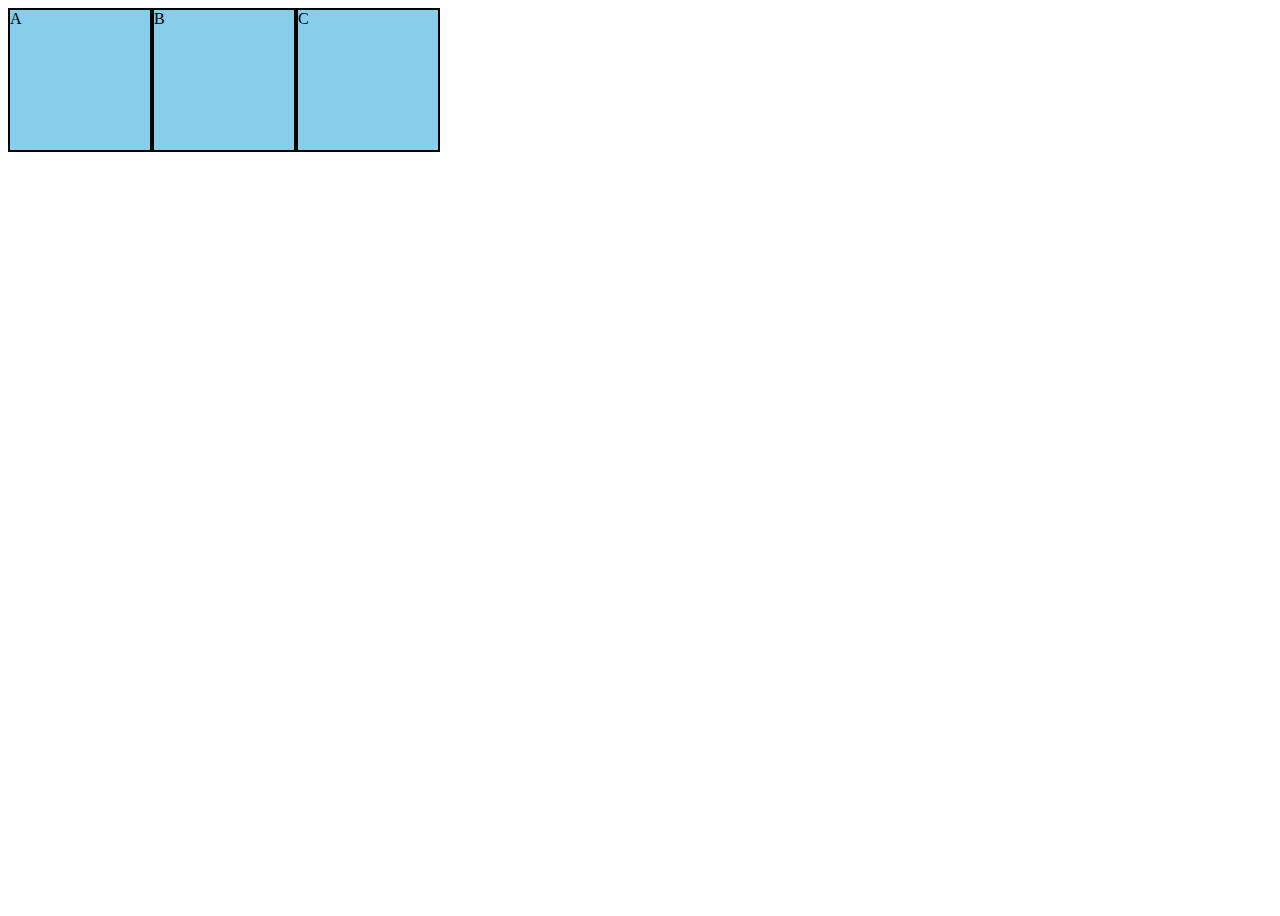
<file: index.html>
<!DOCTYPE html>
<html lang="en">
<head>
  <meta charset="UTF-8">
  <meta name="viewport" content="width=device-width, initial-scale=1.0">
  <link rel="stylesheet" href="style.css">
  <title>Document</title>
</head>
<body>
  <div class="container">
    <div class="box-1"> A </div>
    <div class="box-2"> B </div>
    <div class="box-3"> C </div>
</div>
  
</body>
</html>
</file>
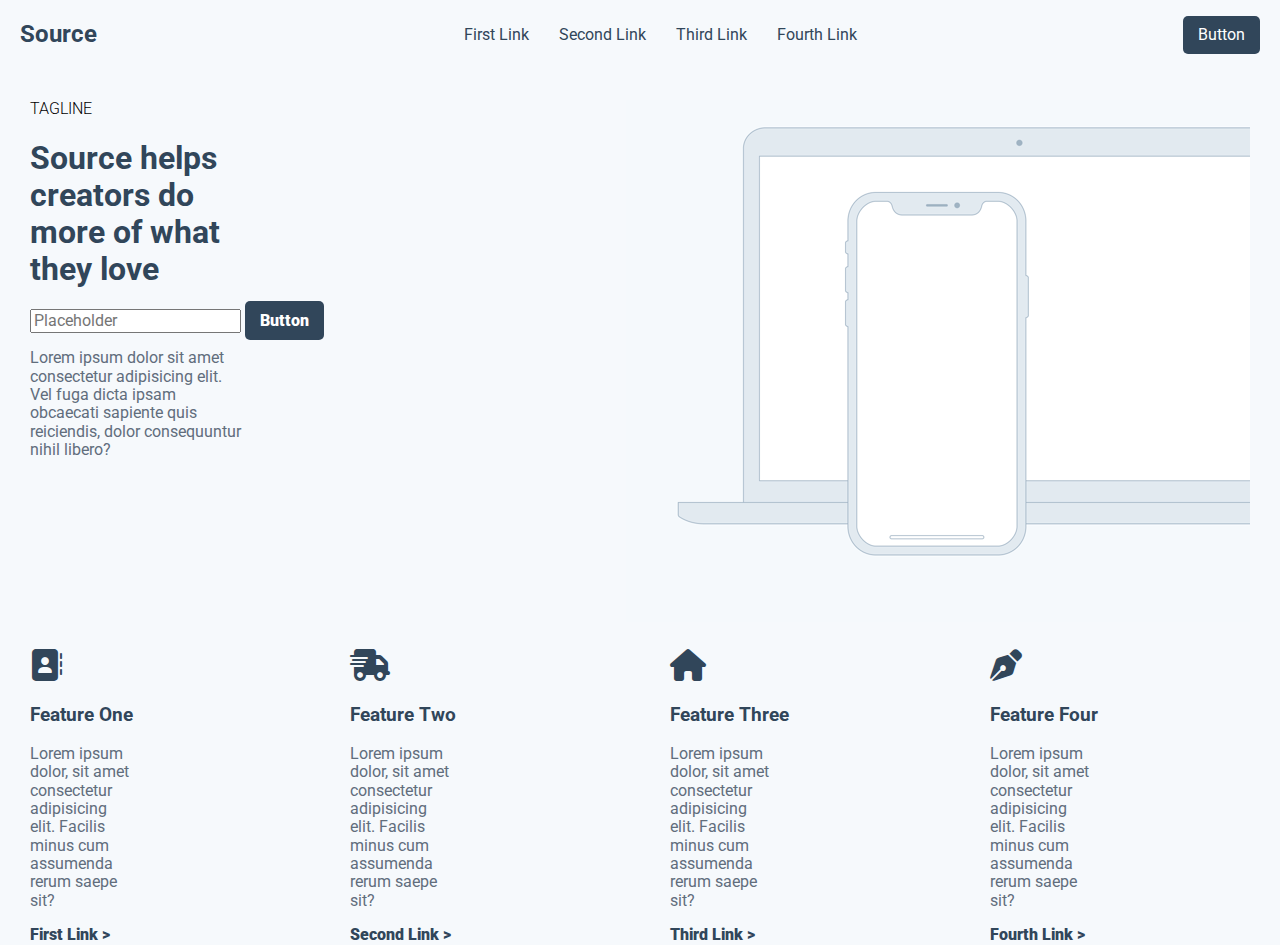
<file: class08-materials/Source/index.html>
<!DOCTYPE html>
<html lang="en">
	<head>
  	<meta charset="utf-8">
  	<meta name="description" content="Your description goes here">
  	<meta name="keywords" content="one, two, three">
		<meta name="viewport" content="width=device-width, initial-scale=1">
		
		<title>Source</title>

		<!-- external CSS link -->
		 <link rel="stylesheet" href="https://cdnjs.cloudflare.com/ajax/libs/font-awesome/6.6.0/css/all.min.css">
		<link rel="preconnect" href="https://fonts.googleapis.com">
		<link rel="preconnect" href="https://fonts.gstatic.com" crossorigin>
		<link href="https://fonts.googleapis.com/css2?family=Roboto:ital,wght@0,100;0,400;0,700;1,400&display=swap" rel="stylesheet">
		<link rel="stylesheet" href="css/normalize.css">
		<link rel="stylesheet" href="css/style.css">
	</head>
	<body>
		<header>
			<nav class="navbar">
					<a class="logo" href="#">Source</a>
					<ul class="nav-links">
						<li><a href="#">First Link</a></li>
						<li><a href="#">Second Link</a></li>
						<li><a href="#">Third Link</a></li>
						<li><a href="#">Fourth Link</a></li>
					</ul>
					<a class="donate-button" href="#">Button</a>
			</nav>
		</header>
		<main>
			<section class="left">
				<span>TAGLINE</span>
				<h1>Source helps creators do more of what they love</h1>
				<input type="text" placeholder="Placeholder">
				<a class="placeholder-button" href="#">Button</a>
				<p>Lorem ipsum dolor sit amet consectetur adipisicing elit. Vel fuga dicta ipsam obcaecati sapiente quis reiciendis, dolor consequuntur nihil libero?</p>
			</section>
			<section class="right"><img src="source.png">

			</section>
		</main>
			<section class="mid">
				<section>
					<i class="fa fa-address-book fa-2xl" aria-hidden="true"></i>
					<h3>Feature One</h3>
					<p>Lorem ipsum dolor, sit amet consectetur adipisicing elit. Facilis minus cum assumenda rerum saepe sit?</p>
					<a href="#">First Link ></a>
				</section>
				<section>
					<i class="fa-solid fa-truck-fast fa-2xl"></i>
					<h3>Feature Two</h3>
					<p>Lorem ipsum dolor, sit amet consectetur adipisicing elit. Facilis minus cum assumenda rerum saepe sit?</p>
					<a href="#">Second Link ></a>
				</section>
				<section>
					<i class="fa-solid fa-house fa-2xl"></i>
					<h3>Feature Three</h3>
					<p>Lorem ipsum dolor, sit amet consectetur adipisicing elit. Facilis minus cum assumenda rerum saepe sit?</p>
					<a href="#">Third Link ></a>
				</section>
				<section>
				<i class="fa-solid fa-pen-nib fa-2xl"></i>
					<h3>Feature Four</h3>
					<p>Lorem ipsum dolor, sit amet consectetur adipisicing elit. Facilis minus cum assumenda rerum saepe sit?</p>
					<a href="#">Fourth Link ></a>
					</section>
			</section>



		</main>

		<script type="text/javascript" src="js/main.js"></script>
	</body>
</html>
</file>
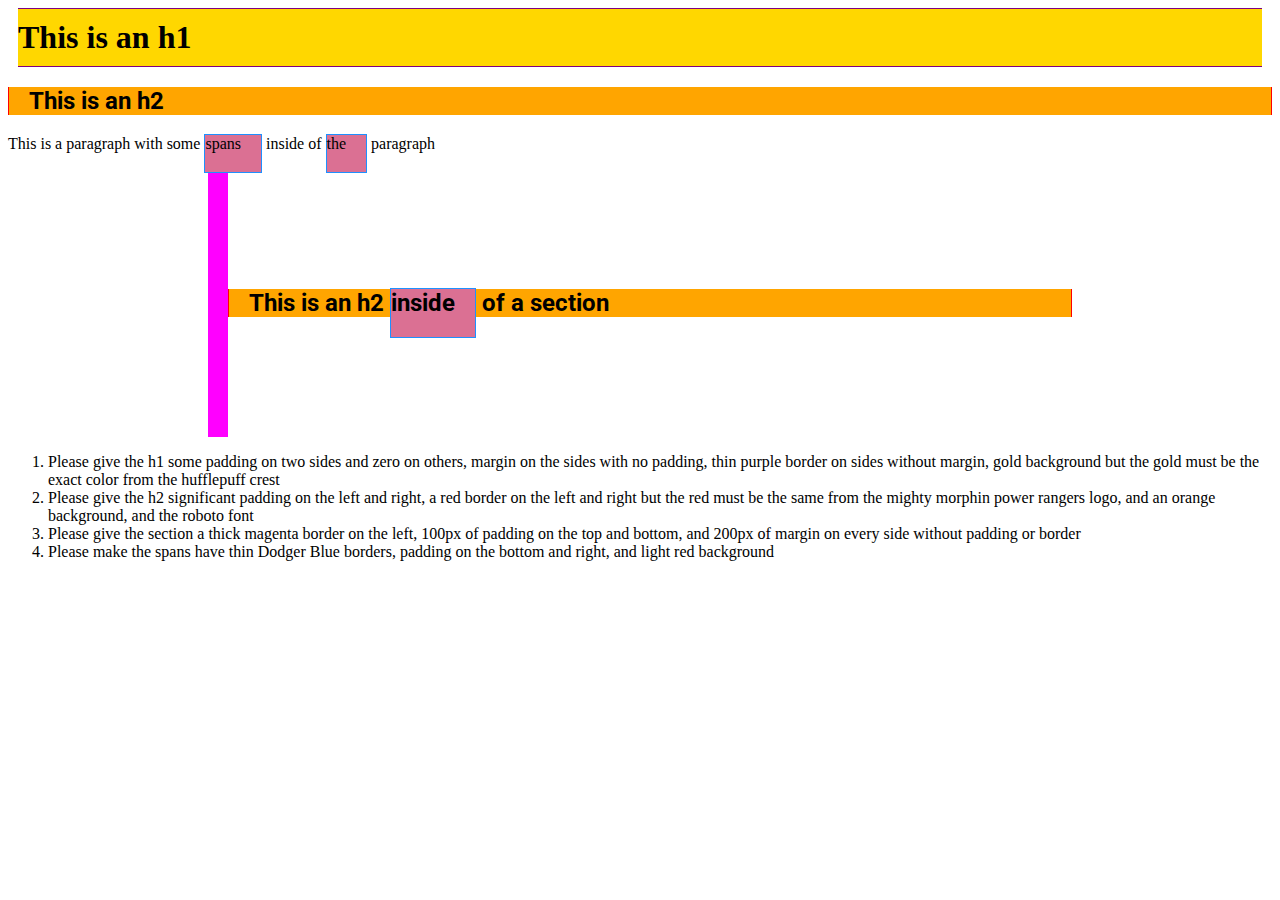
<file: class11-materials/box-model-practice/index.html>
<!DOCTYPE html>
<html lang="en">
	<head>
		<title>Blank Template</title>
		<!-- external CSS link -->
		<link rel="preconnect" href="https://fonts.googleapis.com">
		<link rel="preconnect" href="https://fonts.gstatic.com" crossorigin>
		<link href="https://fonts.googleapis.com/css2?family=Roboto:wght@100;400&display=swap" rel="stylesheet">
		<link rel="stylesheet" href="css/style.css">
	</head>
	<body>
		<h1>This is an h1</h1>
		<h2>This is an h2</h2>
		<p>This is a paragraph with some <span>spans</span> inside of <span>the</span> paragraph</p>
		<section>
			<h2>This is an h2 <span>inside</span> of a section</h2>
		</section>

		<ol>
			<li>Please give the h1 some padding on two sides and zero on others, margin on the sides with no padding, thin purple border on sides without margin, gold background but the gold must be the exact color from the hufflepuff crest</li>
			<li>Please give the h2 significant padding on the left and right, a red border on the left and right but the red must be the same from the mighty morphin power rangers logo, and an orange background, and the roboto font </li>
			<li>Please give the section a thick magenta border on the left, 100px of padding on the top and bottom, and 200px of margin on every side without padding or border</li>
			<li>Please make the spans have thin Dodger Blue borders, padding on the bottom and right, and light red background </li>
		</ol>

	</body>
</html>
</file>
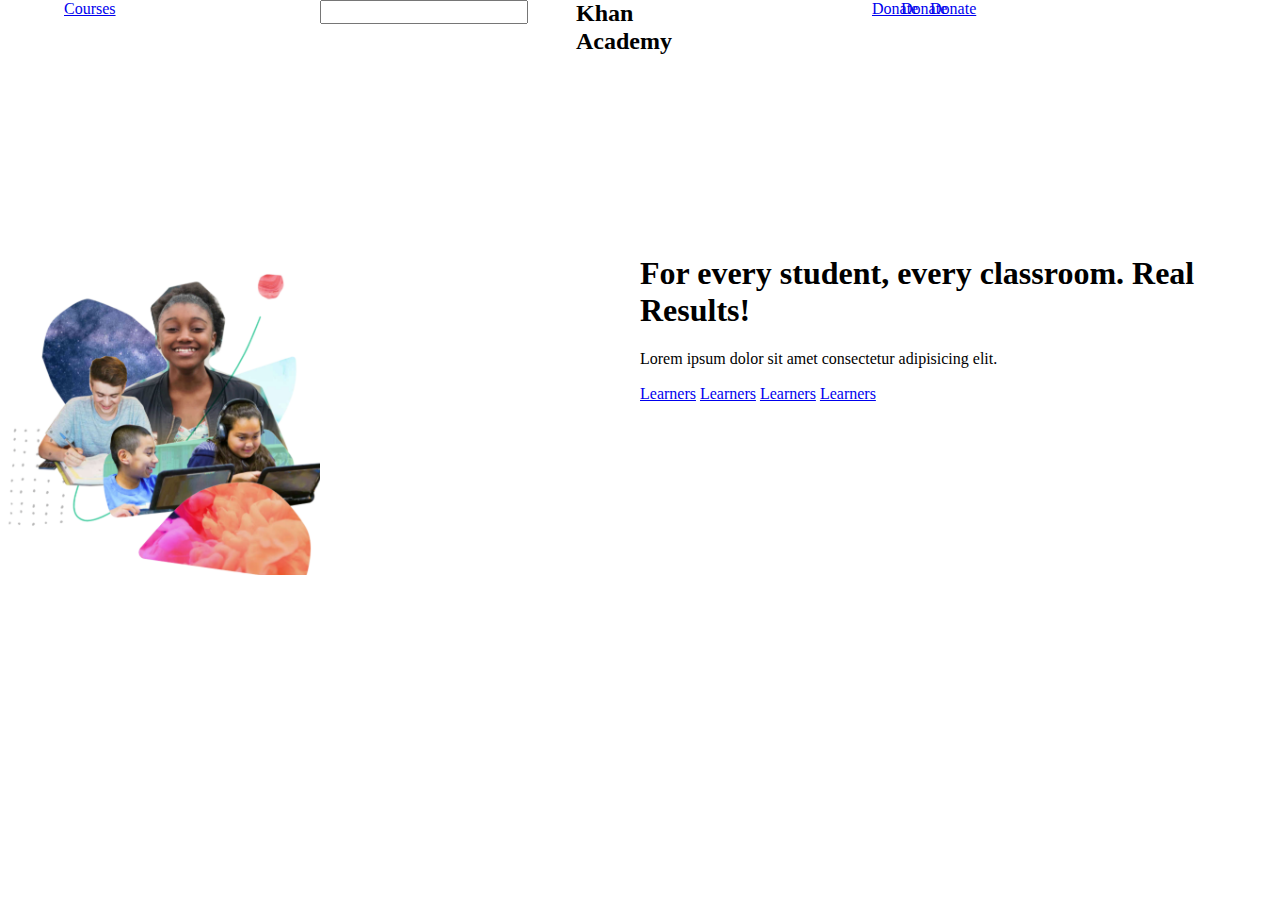
<file: class11-materials/layout2/index.html>
<!DOCTYPE html>
<html lang="en">
	<head>
  	<meta charset="utf-8">
  	<meta name="description" content="Your description goes here">
  	<meta name="keywords" content="one, two, three">
		<meta name="viewport" content="width=device-width, initial-scale=1">
		
		<title>Blank Template</title>

		<!-- external CSS link -->
		<link rel="stylesheet" href="css/normalize.css">
		<link rel="stylesheet" href="css/style.css">
	</head>
	<body>
		<header>
			<nav>
				<a href="#">Courses</a>
				<form action="">
					<input type="text">
				</form>
				<h2>Khan Academy</h2>
				<ul>
					<li><a href="#">Donate</a></li>
					<li><a href="#">Donate</a></li>
					<li><a href="#">Donate</a></li>
				</ul>
			</nav>
		</header>
		<main>
			<section>
				<img src="khan.png" alt="kids learning">
			</section>
			<section>
				<h1>For every student, every classroom. Real Results!</h1>
				<p>Lorem ipsum dolor sit amet consectetur adipisicing elit.</p>
				<a href="#">Learners</a>
				<a href="#">Learners</a>
				<a href="#">Learners</a>
				<a href="#">Learners</a>
			</section>
		</main>

		<script type="text/javascript" src="js/main.js"></script>
	</body>
</html>
</file>
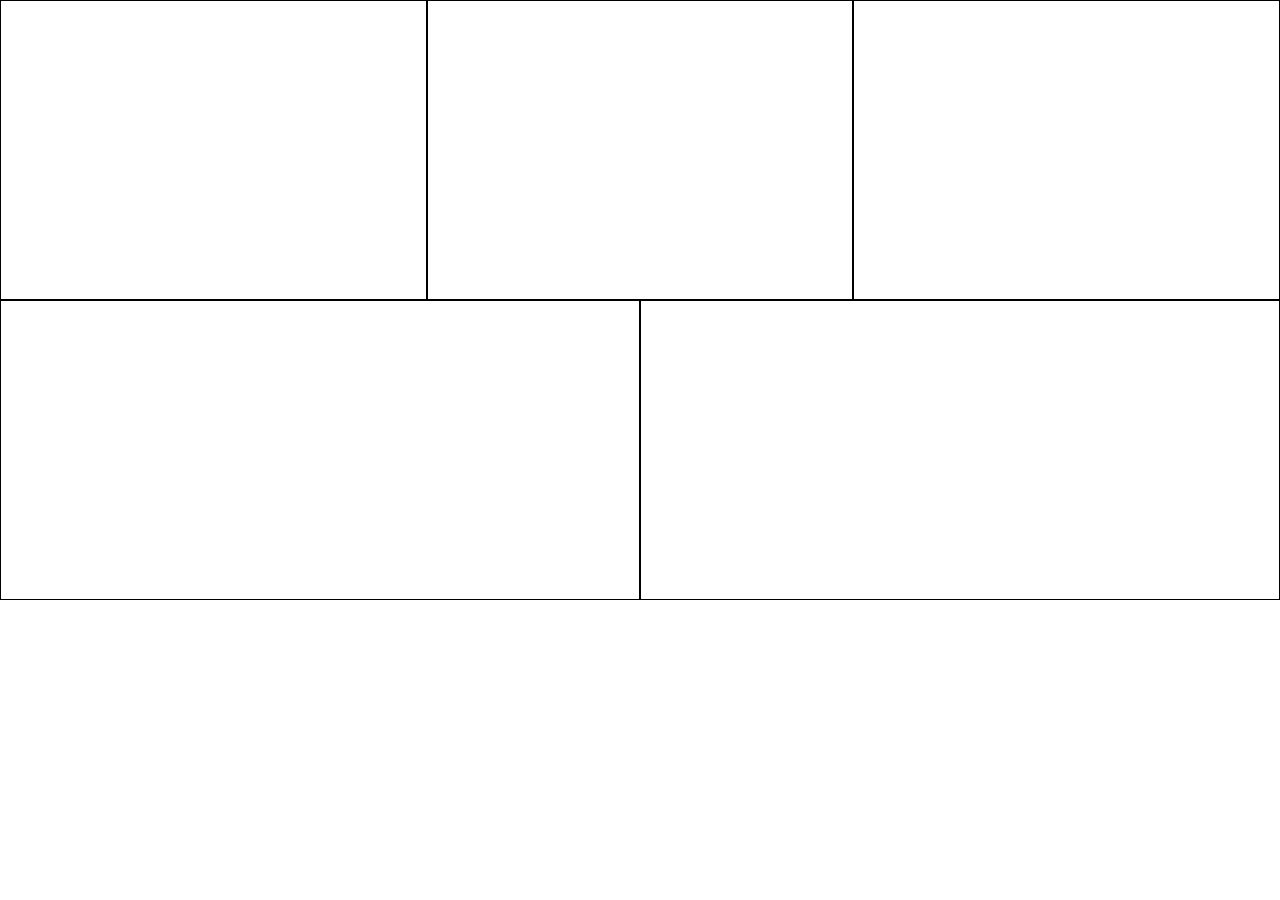
<file: class11-materials/media-query-practice/index.html>
<!DOCTYPE html>
<html lang="en">
	<head>
  	<meta charset="utf-8">
  	<meta name="description" content="Your description goes here">
  	<meta name="keywords" content="one, two, three">
	<meta name="viewport" content="width=device-width, initial-scale=1">
		
		<title>Blank Template</title>

		<!-- external CSS link -->
		<link rel="stylesheet" href="css/normalize.css">
		<link rel="stylesheet" href="css/style.css">
	</head>
	<body>
		<main>
			<section></section>
			<section></section>
			<section></section>
		</main>
		<section class="bottom">
			<section></section>
			<section></section>
		</section>
		<script type="text/javascript" src="js/main.js"></script>
	</body>
</html>
</file>
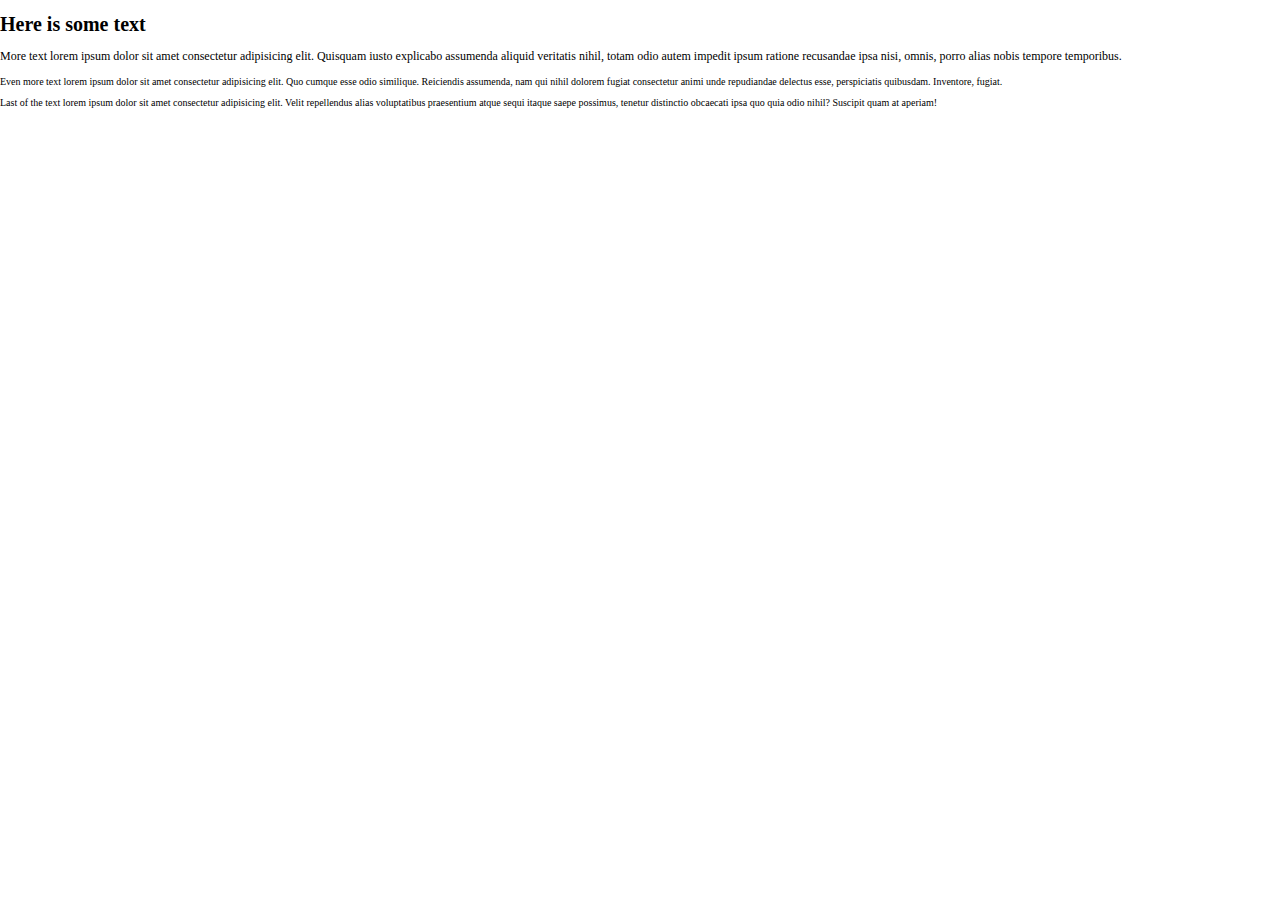
<file: class11-materials/rem-practice/index.html>
<!DOCTYPE html>
<html lang="en">
	<head>
  	<meta charset="utf-8">
  	<meta name="description" content="Your description goes here">
  	<meta name="keywords" content="one, two, three">
	<meta name="viewport" content="width=device-width, initial-scale=1">
		
		<title>Blank Template</title>

		<!-- external CSS link -->
		<link rel="stylesheet" href="css/normalize.css">
		<link rel="stylesheet" href="css/style.css">
	</head>
	<body>

		<h1>Here is some text</h1>

		<section class="heyo">
			<p class="someText">More text lorem ipsum dolor sit amet consectetur adipisicing elit. Quisquam iusto explicabo assumenda aliquid veritatis nihil, totam odio autem impedit ipsum ratione recusandae ipsa nisi, omnis, porro alias nobis tempore temporibus.</p>

			<p class="moreText">Even more text lorem ipsum dolor sit amet consectetur adipisicing elit. Quo cumque esse odio similique. Reiciendis assumenda, nam qui nihil dolorem fugiat consectetur animi unde repudiandae delectus esse, perspiciatis quibusdam. Inventore, fugiat.</p>
			
			<p class="lastText">Last of the text lorem ipsum dolor sit amet consectetur adipisicing elit. Velit repellendus alias voluptatibus praesentium atque sequi itaque saepe possimus, tenetur distinctio obcaecati ipsa quo quia odio nihil? Suscipit quam at aperiam!</p>
		</section>

		<script type="text/javascript" src="js/main.js"></script>
	</body>
</html>
</file>
<file: style.css>
.container{
  display: flex;
  height : 100vh;
}

[class ^="box-"]{
   width: 140px;
   height: 140px;
   background-color: skyblue;
   border: 2px solid black;
   // Placing text at center 
    display : flex;
    justify-content : center;
    align-items : center;

// To view the letter better
   font-size: 65px;
}
</file>
<file: class08-materials/Source/css/style.css>
/* Box Model Hack */
* {
  box-sizing: border-box;
}

/* Clear fix hack */
.clearfix:after {
     content: ".";
     display: block;
     clear: both;
     visibility: hidden;
     line-height: 0;
     height: 0;
}

.clear {
	clear: both;
}


/******************************************
/* BASE STYLES
/*******************************************/

body {
  font-family: "Roboto", sans-serif;
  background-color: rgb(246	249	252	);
}

/******************************************
/* LAYOUT
/*******************************************/
.navbar {
  display: flex;
  justify-content: space-between;
  align-items: center;
  padding: 10px 20px;
}

.logo {
  font-size: 1.5em;
  text-decoration: none;
  font-weight: 700;
  color: rgb(49,70,90);
}

.nav-links {
  display: flex;
  list-style: none;
}

.nav-links li {
  margin: 0 15px;
}
main h1, p {
  max-width: 40%;
}

a, h1, h3 {
  text-decoration: none;
  color: rgb(49,70,90);
}
i {
  color: rgb(49,70,90);
  padding-bottom: 20px;
}
p {
  color: rgb(97,109,124);
}

.donate-button, .placeholder-button {
  background-color: rgb(49,70,90);
  color: white;
  padding: 10px 15px;
  text-decoration: none;
  border-radius: 5px;
}
main, .mid {
  display: flex;
  flex-direction: row;
  align-items: start ;

}
.left, .right, .mid>section{
  padding: 30px 30px 0 30px;
}
section a {
  font-weight: 900;
}
span {
  font-weight: 300;
}
/******************************************
/* ADDITIONAL STYLES
/*******************************************/
@media (max-width: 600px) {
  main {
    flex-wrap: wrap;
}
@media (max-width: 600px) {
  .left {
    align-content: center;
  }
}
</file>
<file: class11-materials/box-model-practice/css/style.css>
/* Please give the h1 some padding on two sides and zero on others, margin on the sides with no padding, thin purple border on sides without margin, gold background but the gold must be the exact color from the hufflepuff crest */

/* Please give the h2 significant padding on the left and right, a red border on the left and right but the red must be the same from the mighty morphin power rangers logo, and an orange background, and the roboto font */

/* Please give the section a thick magenta border on the left, 100px of padding on the top and bottom, and 200px of margin on every side without padding or border */

/* Please make the spans have thin Dodger Blue borders, padding on the bottom and right, and light red background */
h1 {
  padding: 10px 0;
  margin: 0 10px;
  border-top: 1px solid purple;
  border-bottom: 1px solid purple;
  background-color: gold;
}
h2 {
  padding: 0 20px;
  border-left: 1px solid red;
  border-right: 1px solid red;
  font-family: "Roboto";
  background-color: orange;
}
section {
  border-left: 20px solid magenta;
  padding: 100px 0;
  margin: 0 200px;
}
span {
  border: 1px solid dodgerblue;
  padding: 0 20px 20px 0;
  background-color: palevioletred;
}
</file>
<file: class11-materials/layout2/css/style.css>
/* Box Model Hack */
* {
  box-sizing: border-box;
}

/* Clear fix hack */
.clearfix:after {
     content: ".";
     display: block;
     clear: both;
     visibility: hidden;
     line-height: 0;
     height: 0;
}

.clear {
	clear: both;
}

/******************************************
/* BASE STYLES
/*******************************************/

body {

}


/******************************************
/* LAYOUT
/*******************************************/
header nav > *{
  float: left;
  width: 10%;
  margin: 0 5%;
  list-style: none;
}
header nav li{
  float: left;
  width: 33%;
}
main > section{
  width: 50%;
  height: 600px;
  float: left;
}
img{
  width:50%;
}
main > section h1, main > section img{
  margin-top: 200px;
}  

/******************************************
/* ADDITIONAL STYLES
/*******************************************/
</file>
<file: class11-materials/media-query-practice/css/style.css>
/* Box Model Hack */
* {
  box-sizing: border-box;
}

/* Clear fix hack */
.clearfix:after {
     content: ".";
     display: block;
     clear: both;
     visibility: hidden;
     line-height: 0;
     height: 0;
}

.clear {
	clear: both;
}

/******************************************
/* BASE STYLES
/*******************************************/


/******************************************
/* LAYOUT
/*******************************************/

main section, .bottom section{
  width: 33.3333%;
  height: 300px;
  border: 1px solid black;
  float: left;
}
.bottom section{
  width: 50%;
}

/******************************************
/* ADDITIONAL STYLES
/*******************************************/

/* On mobile, please make all sections stack  */

/* On tablet, please make the sections in main stack  */

/* On laptop, please keep the normal layout, but everything should be light green */

/* On larger screens, please keep the normal layout, but everything should be light blue */
</file>
<file: class11-materials/rem-practice/css/style.css>
/* Box Model Hack */
* {
  box-sizing: border-box;
}

/* Clear fix hack */
.clearfix:after {
     content: ".";
     display: block;
     clear: both;
     visibility: hidden;
     line-height: 0;
     height: 0;
}

.clear {
	clear: both;
}
html {
  font-size: 10px;
}
.someText {
  font-size: 1.2rem;
}
/******************************************
/* BASE STYLES
/*******************************************/

/******************************************
/* LAYOUT
/*******************************************/

/******************************************
/* ADDITIONAL STYLES
/*******************************************/

/* Please make the someText 12px, moreText 16px, and lastText 27px */


/* Please double the font-size of someText, moreText, and lastText (still using px) */


/* Please set a base font-size on heyo, and make someText 12px, moreText 16px, and lastText 27px BUT use ems instead of px */


/* Please double the size of someText, moreText, and lastText using ems, but only make one change */


/* Please wrap lastText in a new section with the class of utOh and give it a base font size of 40px */


/* Please fix your doubling of lastText, buy converting to rems */
</file>
